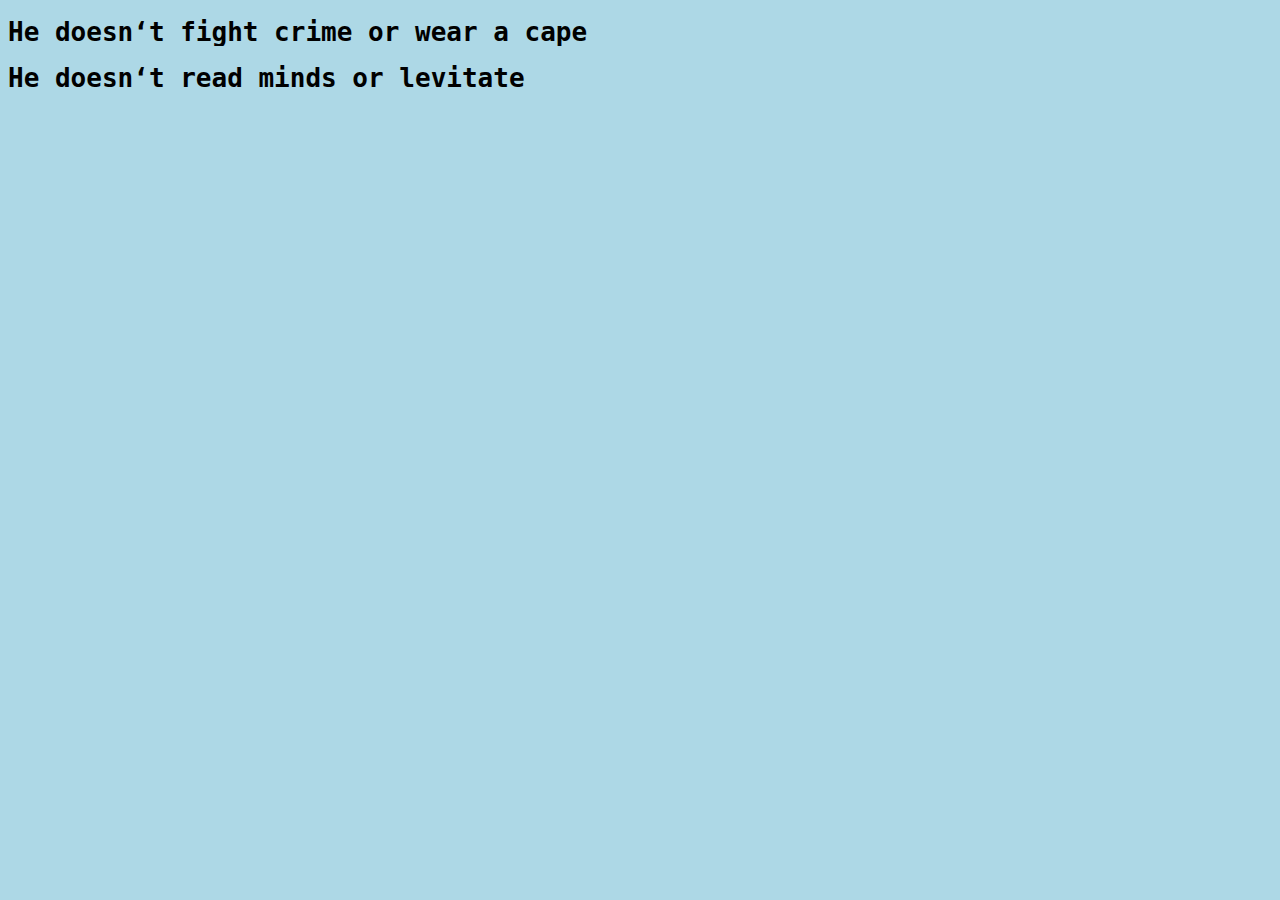
<file: Uebung_04_Satz_transition/index.html>
<!DOCTYPE html>
<html lang="de">
  <head>
    <meta charset="utf-8">
    <title>Transitions</title>

    <style>

    html {
      background-color: lightblue;
    }

    .animated-text {
 font-family: monospace;
 overflow: hidden;
 height:1.1em;
 word-wrap: break-word;
 white-space: nowrap;
 animation: typing 4s steps(48) forwards;
}

@keyframes typing {
  from {
    width: 0;
  }

  to {
    width: 48ch;
  }
}
    </style>


  </head>
  <body>


<h1 class="animated-text">He doesn‘t fight crime or wear a cape</h1>
<h1 class="animated-text">He doesn‘t read minds or levitate</h1>



  </body>
</html>
</file>
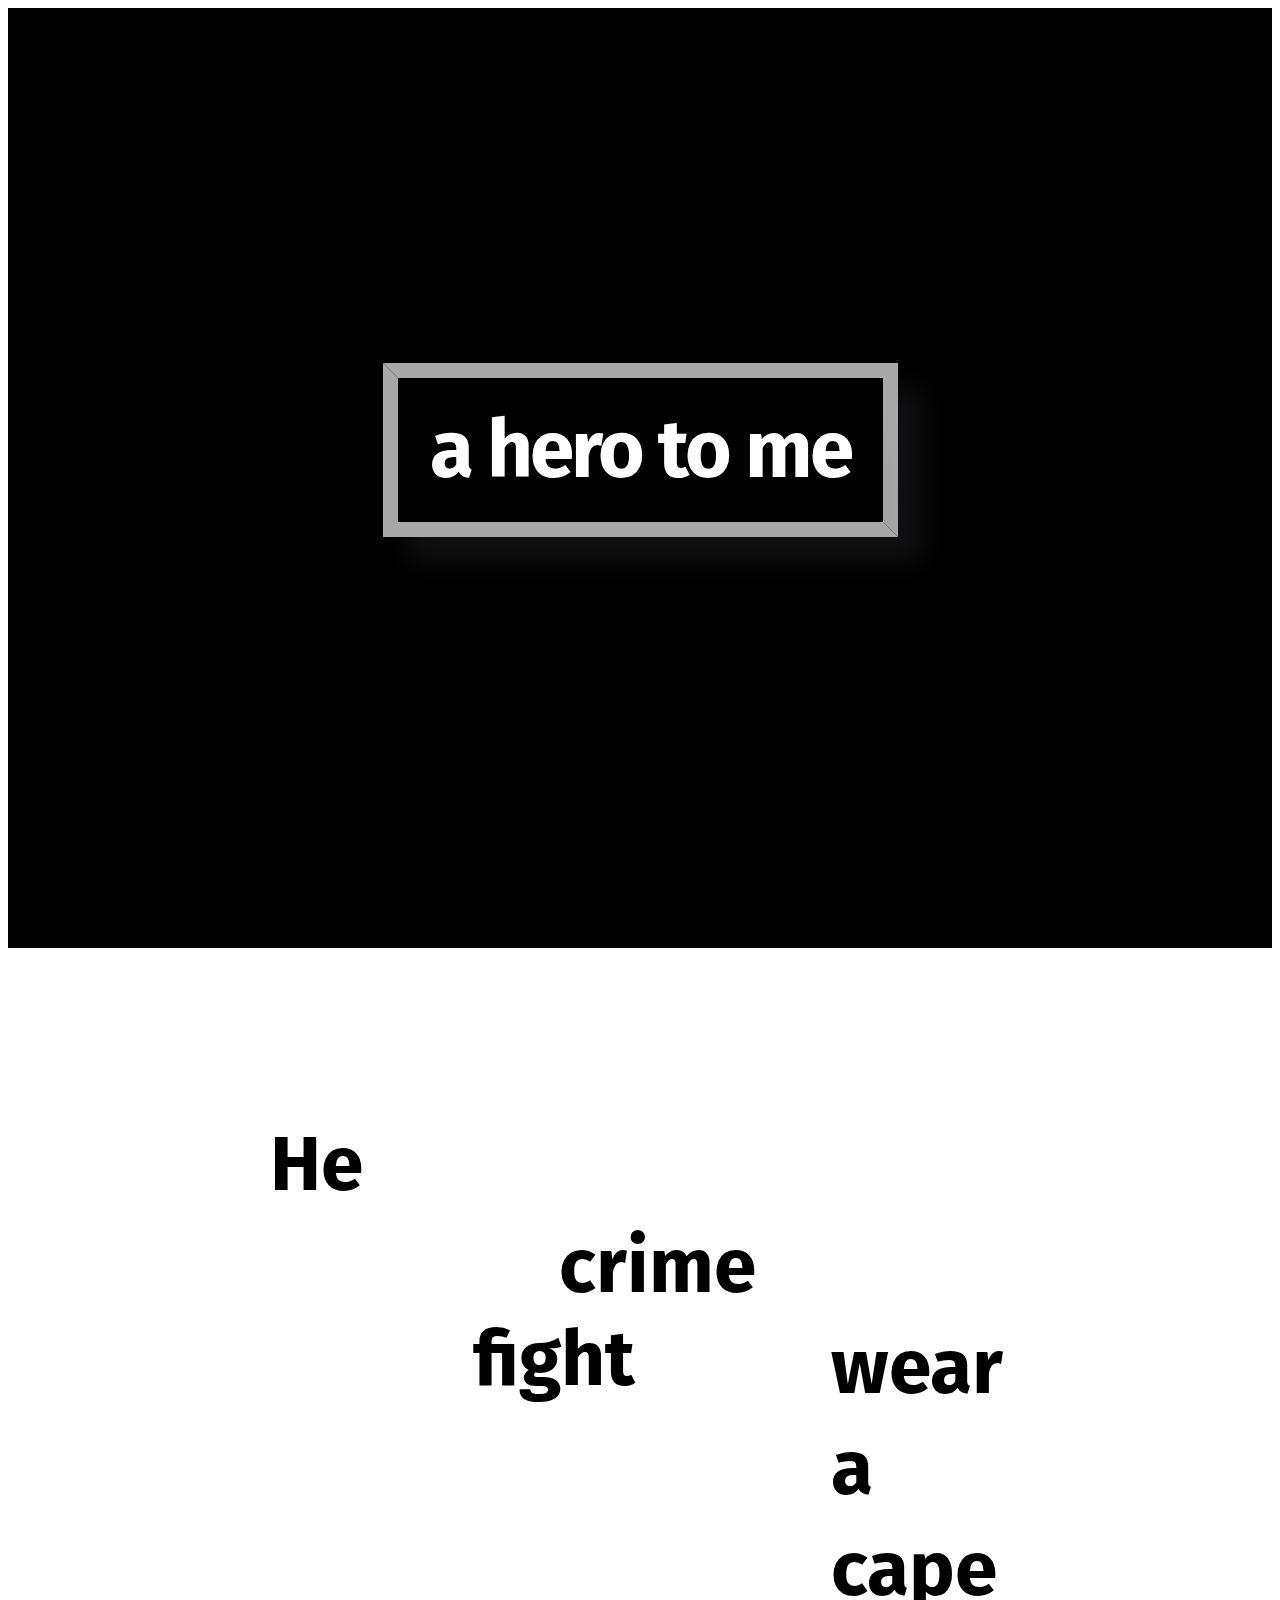
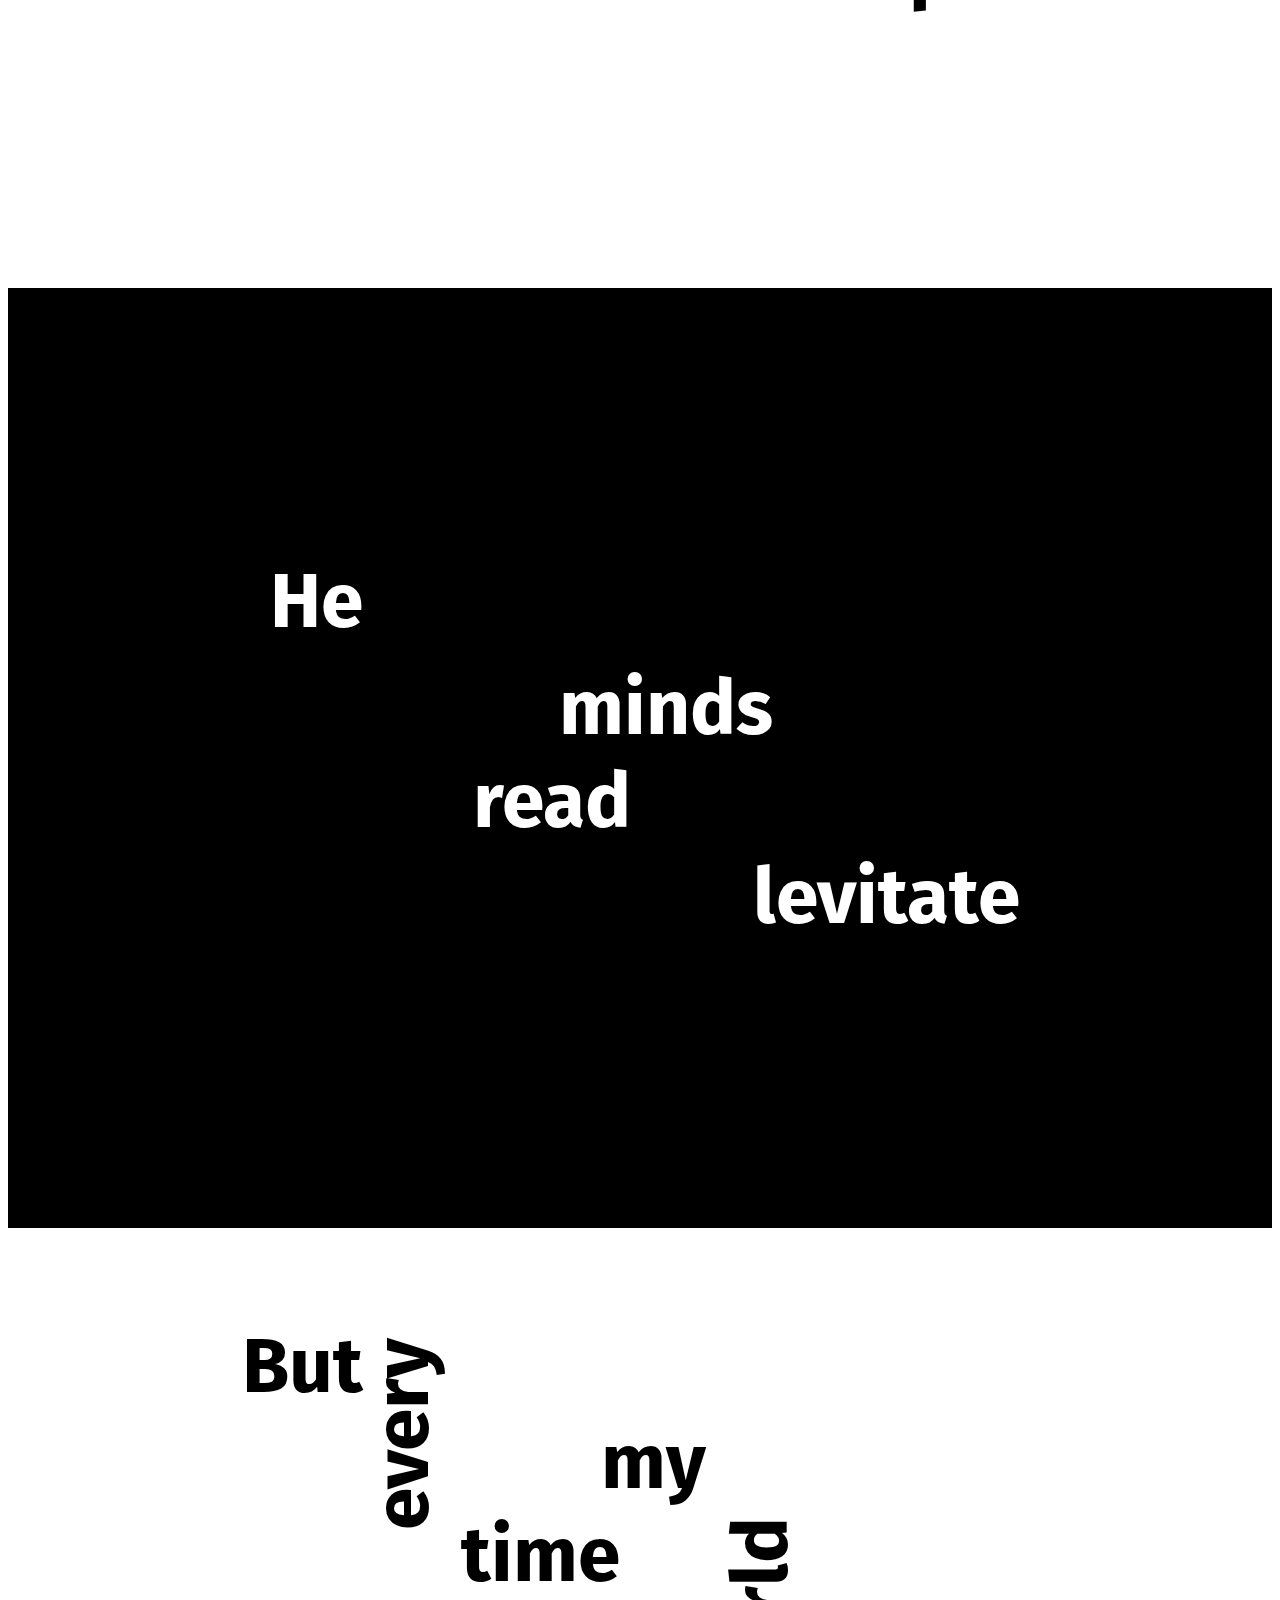
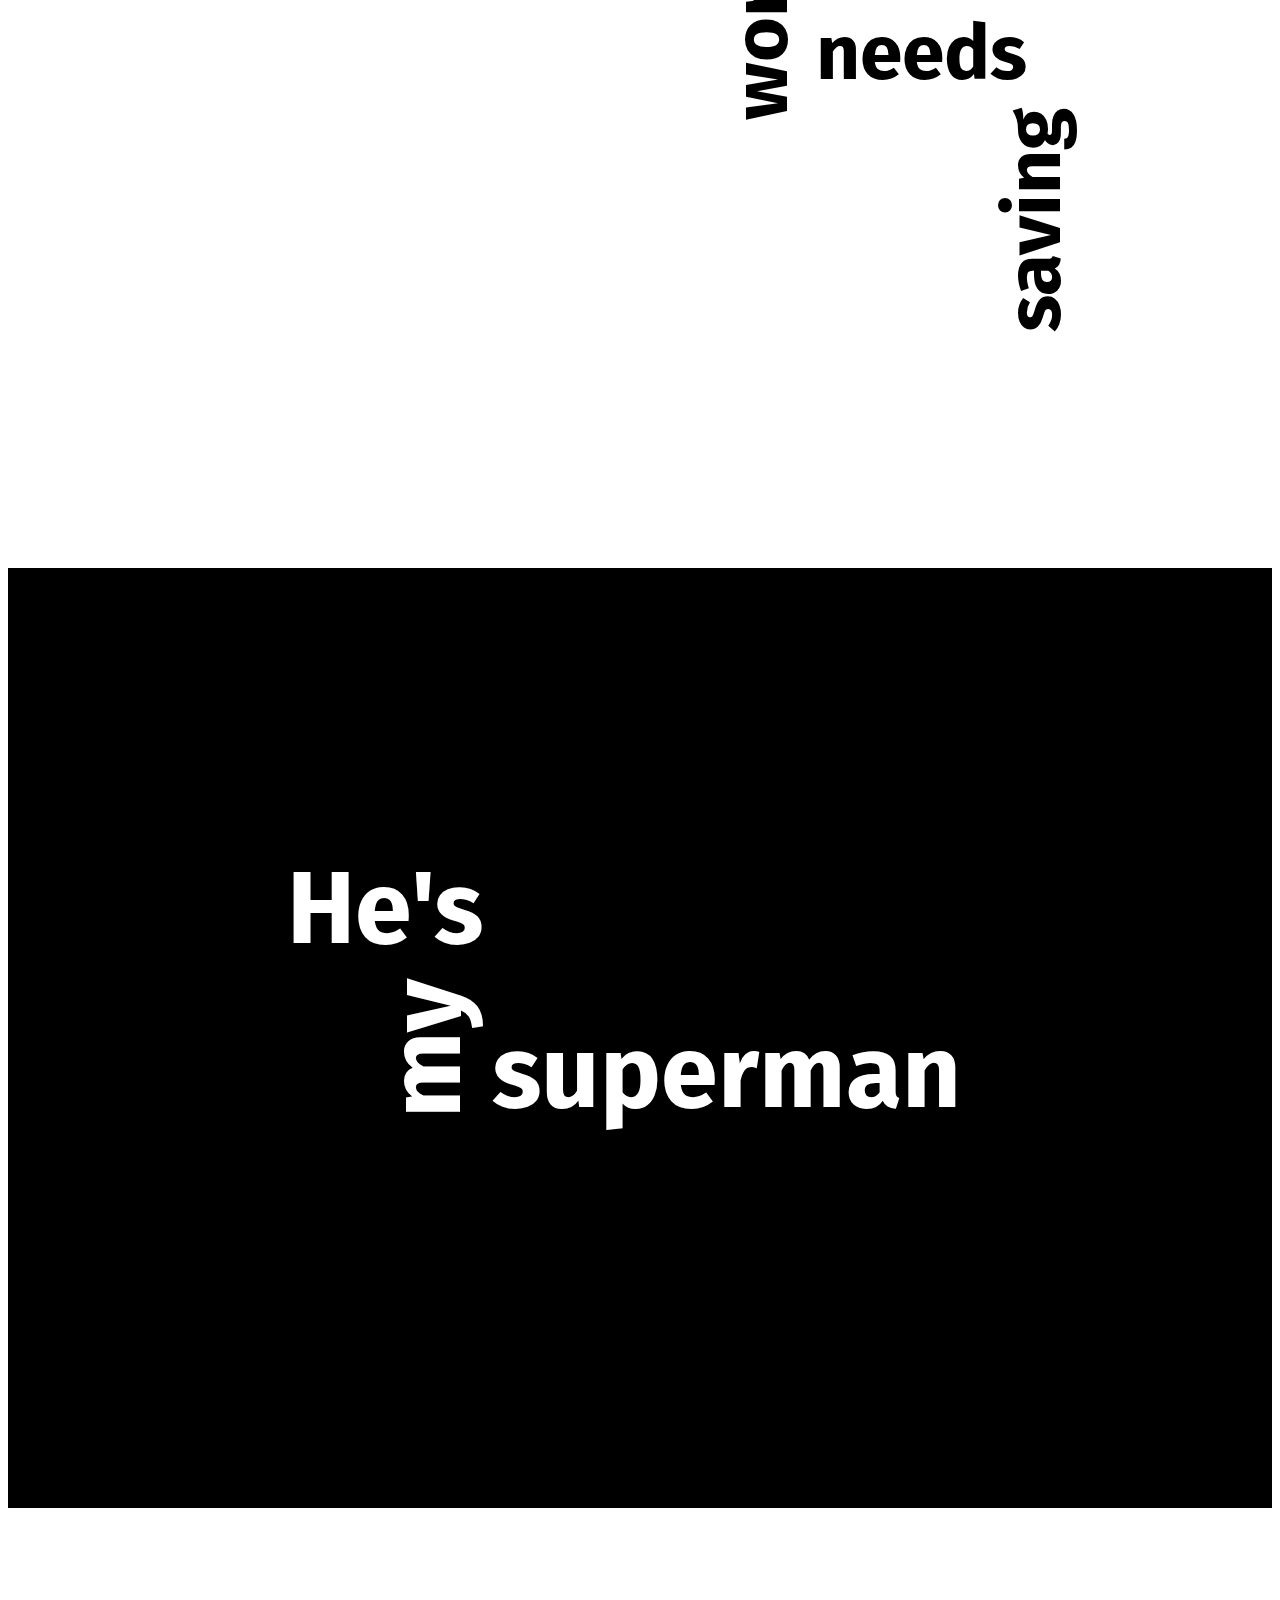
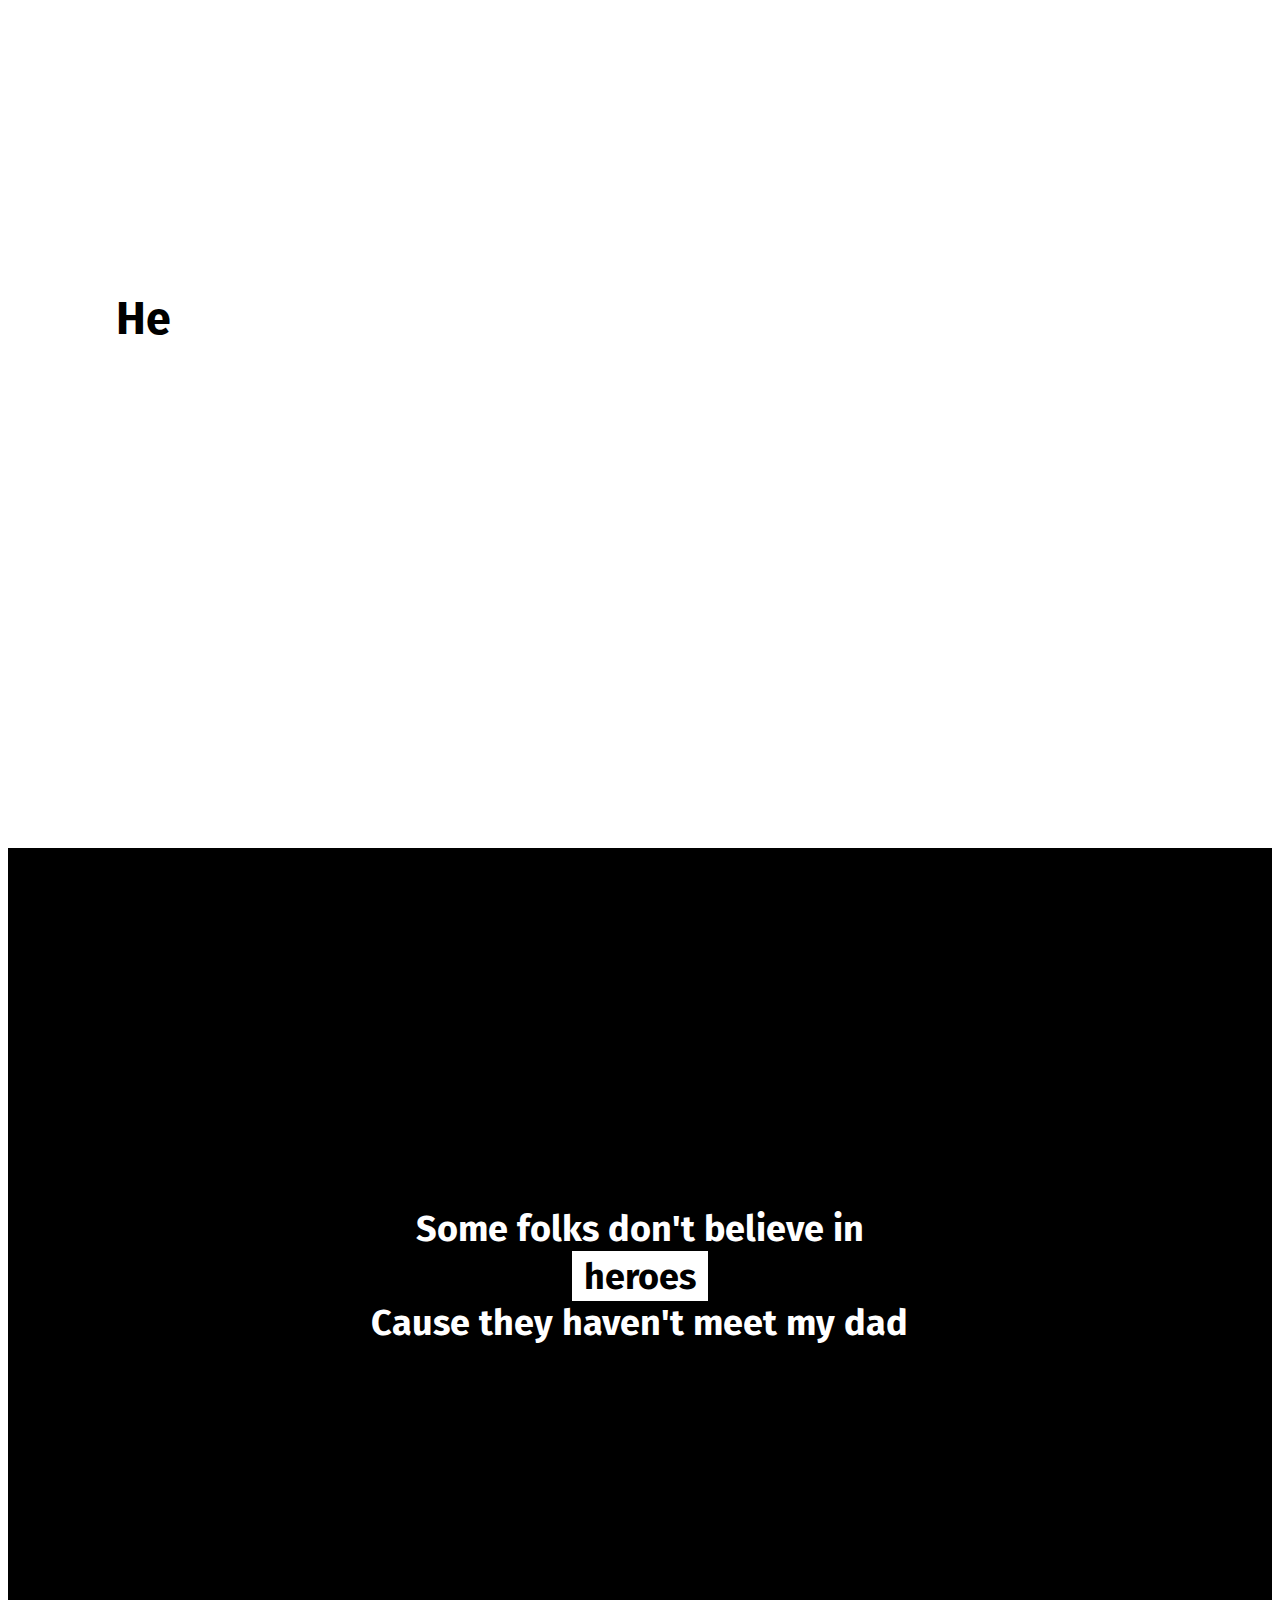
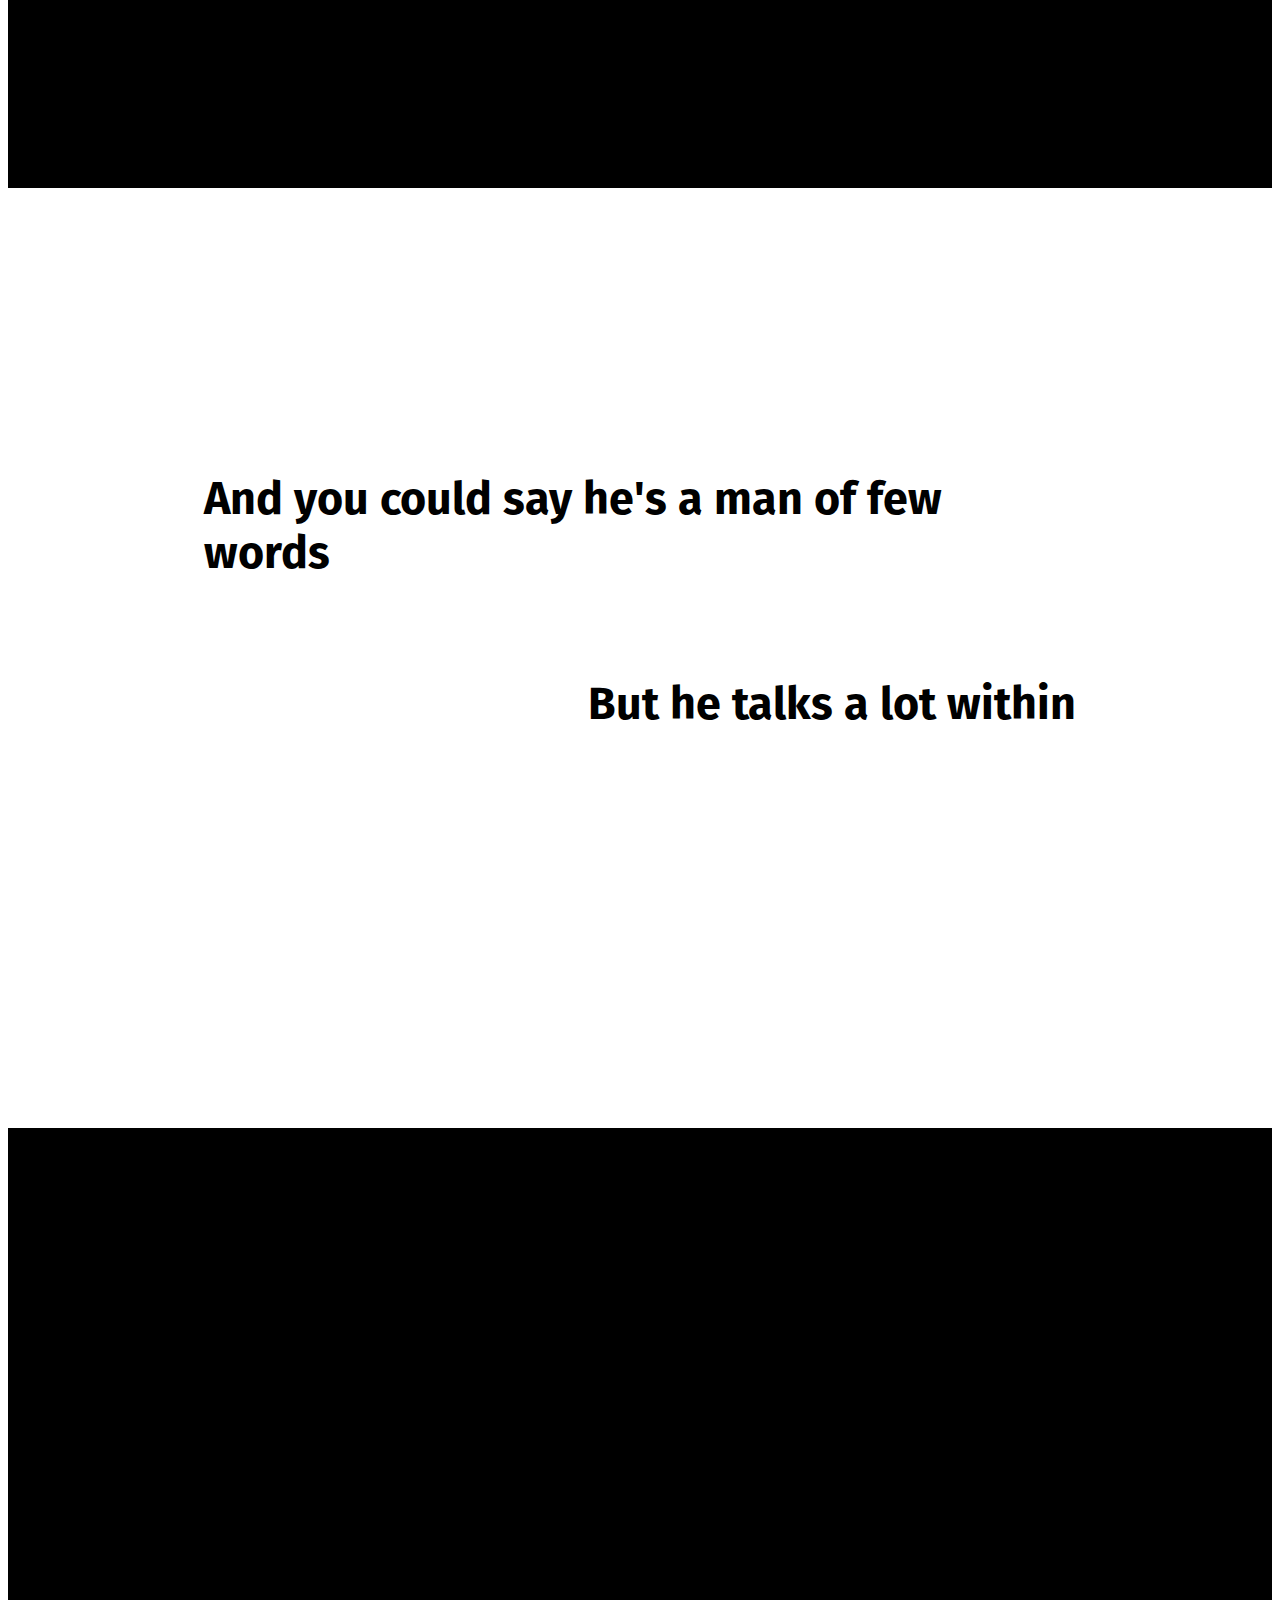
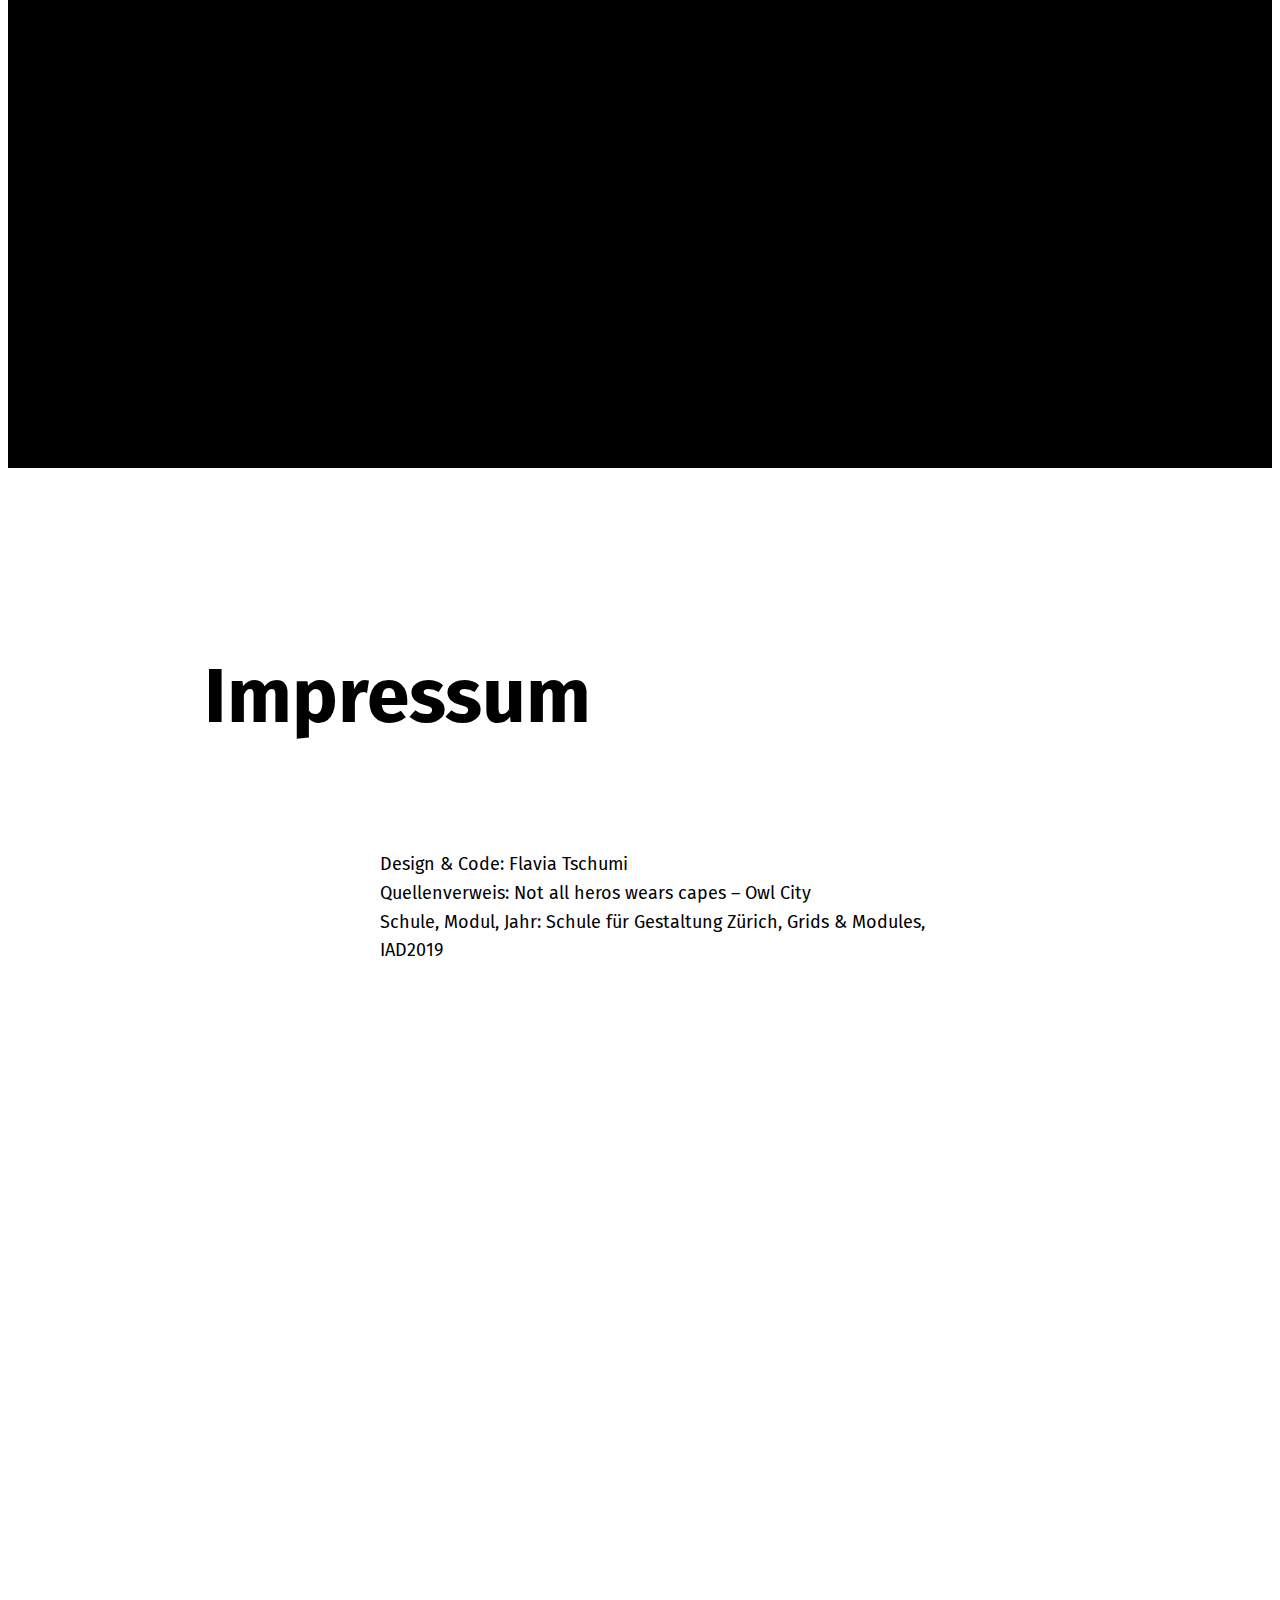
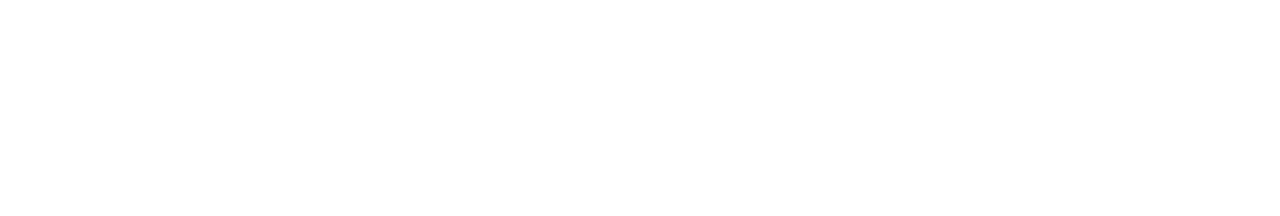
<file: Webseite_final/index.html>
<!DOCTYPE html>
<html lang="de">
<head>
    <meta charset="utf-8">
<link href="https://fonts.googleapis.com/css2?family=Fira+Sans:wght@300;400;500;600;700;800;900&display=swap" rel="stylesheet">
    <meta name="viewport" content="width=device-width, initial-scale=1.0"/>
    <title>a hero to me</title>
    <style>
        body > * {
            /* margin: 4px; */
            padding: 20px;
            /* border-radius: 7px; */
            font-family: 'Fira Sans', serif;
            font-weight: 700;
            /* font-size: 40vh; */
        }


        h1 {
          color: white;
          margin: 0;
          font-size: 8vw;
        }

        h2 {
          color: black;
          margin: 0;
          font-size: 6vw;
        }


        h3 {
          color: white;
          margin: 0;
          font-size: 6vw;

        }


        h4 {
          color: black;
          margin: 0;
          font-size: 6vw;
        }

        h5 {
          color: black;
          margin: 0;
          font-size: 3.5vw;
        }


        p {
          font-family: 'Fira Sans', serif;
          font-weight: 400;
          font-size: 18px;
          line-height: 160%;
        }

        .grundraster{
            display:grid;
            grid-template-columns: repeat(14, 1fr);
            grid-template-rows: repeat(10, 1fr);
            grid-gap: 1vh;
            /* grid-gap: 20px; */
            min-height:100vh;
            max-height: 100vh;
          }


            .vertikal{
              writing-mode: vertical-rl;
              transform: rotate(180deg);
              text-align: right;

            }






            /* ––––––– sequenz 0 ––––––– */

            .a0 {
              grid-column: 3 / span 8;
              grid-row: 3;

            }

            /* ––––––– sequenz 0 ENDE ––––––– */



            /* ––––––– sequenz1 ––––––– */

            .a1 {
              grid-column: 3 / span 2;
              grid-row: 3;
              text-align: right;
              vertical-align: top;
              line-height: 75%;
            }

            .isinview .a1{
              animation: right 1.5s;
            }


            .b1 {
              transform: translate(0, -200vh) rotate(180deg);

              grid-column: 5;
              grid-row: 3 / span 3;

              writing-mode: vertical-rl;
              text-align: right;

              opacity:0;

            }

            .isinview .b1{
              animation: top 3.5s;
              animation-fill-mode: forwards;

            }

            .c1 {
              grid-column: 6 / span 3;
              grid-row: 5;
              line-height: 100%;

            }

            .isinview .c1{
              animation: right 3s;
            }

            .d1 {
              grid-column: 7 / span 3;
              grid-row: 4;
            }

            .isinview .d1{
              animation: left 4s;
            }

            .e1 {
              transform: translate(0, 200vh) rotate(180deg);

                grid-column: 9 / span 1;
                grid-row: 5;

                writing-mode: vertical-rl;
                text-align: right;

                opacity: 0;

            }

            .isinview .e1{
              animation: bottom 4s;
              animation-fill-mode: forwards;

            }


            .f1 {
              grid-column: 10 / span 3;
              grid-row: 5;
            }

            .isinview .f1{
              animation: left 5s;
            }

            .g1 {
              grid-column: 10 / span 1;
              grid-row: 6;

            }

            .isinview .g1{
              animation: right 5.5s;
            }

            .h1 {
              grid-column: 10 / span 3;
              grid-row: 7;
            }

            .isinview .h1{
              animation: left 6s;
            }

            /* ––––––– sequenz 1 ENDE ––––––– */


            /* ––––––– sequenz 2 ––––––– */



            .a2 {
              grid-column: 3 / span 2;
              grid-row: 4;
              text-align: right;
              vertical-align: top;
              line-height: 75%;


            }

            .isinview .a2{
              animation: right 1s;
            }

            .b2 {
              transform: translate(0, -200vh) rotate(180deg);

              grid-column: 5;
              grid-row: 4 / span 5;

              writing-mode: vertical-rl;
              text-align: right;

                opacity:0;
            }

            .isinview .b2{
              animation: top 3.5s;
              /*animation-delay: 2s;*/
                animation-fill-mode: forwards;
            }

            .c2 {
              grid-column: 6 / span 2;
              grid-row: 6;
              line-height: 100%;

            }

            .isinview .c2{
              animation: right 3s;
            }

            .d2 {
              grid-column: 7 / span 3;
              grid-row: 5;

            }

            .isinview .d2{
                animation: left 4s;
            }

            .e2 {
              transform: translate(0, 200vh) rotate(180deg);

                grid-column: 9 / span 1;
                grid-row: 6;

                writing-mode: vertical-rl;
                text-align: right;

                opacity:0;

            }

            .isinview .e2{
                animation: bottom 5s;
                animation-fill-mode: forwards;

            }


            .f2 {
              grid-column: 9 / span 4;
              grid-row: 7;

              margin-left: 2.5vh;


            }

            .isinview .f2{
                animation: left 6s;
            }
            /* ––––––– sequenz 2 ENDE ––––––– */


            /* ––––––– sequenz 3 ––––––– */




            .a3 {
              grid-column: 3 / span 2;
              grid-row: 2;
              text-align: right;
              vertical-align: top;
              line-height: 75%;

            }

            .isinview .a3{
              animation: right 1s;
            }

            .b3 {
              grid-column: 5;
              grid-row: 2 / span 4;
              line-height: 80%;

              writing-mode: vertical-rl;
              transform: rotate(180deg);
              text-align: right;
            }

            .isinview .b3{
              animation: top 2s;
            }

            .c3 {
              grid-column: 6 / span 2;
              grid-row: 4;
              line-height: 100%;
              text-align: right;
            }

            .isinview .c3{
              animation: right 2s;
            }

            .d3 {
              grid-column: 7 / span 2;
              grid-row: 3;
              line-height: 90%;
              text-align: right;

            }

            .isinview .d3{
              animation: left 3s;
            }

            .e3 {
                grid-column: 9 / span 1;
                grid-row: 4 / span 3;

                writing-mode: vertical-rl;
                transform: rotate(180deg);
                text-align: right;
            }

            .isinview .e3{
              animation: bottom 3s;
            }

            .f3 {
              grid-column: 10 / span 3;
              grid-row: 5;

            }

            .isinview .f3{
              animation: left 4s;
            }

            .g3 {
              grid-column: 12 / span 1;
              grid-row: 6 / span 4;

              writing-mode: vertical-rl;
              transform: rotate(180deg);
              text-align: right;
            }

            .isinview .g3{
              animation: bottom 3.5s;
            }


            /* ––––––– sequenz 3 ENDE ––––––– */



            /* ––––––– sequenz 4 ––––––– */

            .a4 {
              grid-column: 3 / span 3;
              grid-row: 4;
              text-align: right;

            }

            .isinview .a4{
              animation: right 3s;
            }

            .b4 {
              grid-column: 5;
              grid-row: 5 / span 2;

              line-height: 110%;

              writing-mode: vertical-rl;
              transform: rotate(180deg);
              text-align: right;
            }

            .c4 {
              grid-column: 6 / span 5;
              grid-row: 6 / span 1;

              line-height: 15%;


            }

            .isinview .c4{
              animation: left 4s;
            }


            /* ––––––– sequenz 4 ENDE ––––––– */


            /* ––––––– sequenz 5  ––––––– */


            .a5 {
              grid-column: 2 / span 12;
              grid-row: 5;

            }
            .isinview .a5{
              animation: 5s;
            }
            /* ––––––– sequenz 5 ENDE ––––––– */



            /* ––––––– sequenz 6  ––––––– */


            .a6 {
              grid-column: 4 / span 8;
              grid-row: 5;
            }

            /* ––––––– sequenz 6 ENDE ––––––– */

            /* ––––––– sequenz 7  ––––––– */


            .a7 {
              grid-column: 3 / span 10;
              grid-row: 4 / span 1;
              text-align: left;
            }

            .isinview .a7{
              animation: right 3s;
            }

            .b7 {
              grid-column: 3 / span 10;
              grid-row: 6 / span 1;
              text-align: right;
            }
            .isinview .b7{
              animation: left 5s;

            }


            /* ––––––– sequenz 7 ENDE ––––––– */



            /* ––––––– sequenz 8  ––––––– */


            .a8 {
              transform: translate(0, 200vh) rotate(-180deg);

              grid-column: 2 / span 12;
              grid-row: 5;
              text-align: center;
              }

              .isinview .a8{
                animation: vonunten 5s ;
                animation-fill-mode: forwards;

              }


            /* ––––––– sequenz 8 ENDE ––––––– */




            /* ––––––– sequenz 9 Impressum ––––––– */


            .a9 {
              grid-column: 3 / span 8;
              grid-row: 3;

            }

            .isinview .a9{
              animation: right 3s;
            }

            .b9 {
              grid-column: 5 /span 7;
              grid-row: 5;
            }

            .isinview .b9{
              animation: left 3s;
            }

            /* ––––––– sequenz 9 Impressum ENDE ––––––– */






        #sequenz0{
              background: black;
            }

        #sequenz1{
          background: white;

        }

        #sequenz2{
          background: black;

        }

        #sequenz3{
          background: white;

        }

        #sequenz4{
          background: black;

        }

        #sequenz5{
          background: white;

        }

        #sequenz6{
          background: black;

        }

        #sequenz7{
          background: white;

        }

        #sequenz8{
          background: black;

        }

        #sequenz9{
          background: white;

        }


        section {
            /* background: white; */
            grid-area: section;
        }




        @keyframes left {
          from {
              transform: translate(200vh, 0);
            width: 100%;

          }

          to {
              transform: translate(0, 0);
            width: 100%;
          }
        }


        @keyframes right {
          from {
              transform: translate(-200vh, 0);
            width: 100%;
          }

          to {
              transform: translate(0, 0);
            width: 100%;
          }
        }

        @keyframes bottom {
          from {
              transform: translate(0, 200vh) rotate(180deg);
            width: 100%;
            opacity:1;

          }

          to {
              transform: translate(0, 0) rotate(180deg);
            width: 100%;
            opacity:1;

          }
        }


        @keyframes top {
          from {
              transform: translate(0, -200vh) rotate(180deg);
              width: 100%;
              opacity:1;
          }

          to {
              transform: translate(0, 0) rotate(180deg);
              width: 100%;
              opacity:1;
          }
        }



        @keyframes vonunten {
          from {
              transform: translate(0, 200vh) ;
            width: 100%;

          }

          to {
              transform: translate(0, 0) ;
            width: 100%;
          }
        }



        #containerflip {
          color: white;
          /* text-transform: uppercase; */
          font-size:4vh;
          font-weight:bold;
          text-align: center;
          /* padding-top:200px; */
          /* position:fixed; */
          /* width:100%;
          bottom:45%;
          display:block; */
        }

        #flip {
          height:50px;
          overflow:hidden;
        }

        #flip > div > div {
          color:#fff;
          padding:4px 12px;
          height:45px;
          margin-bottom:45px;
          display:inline-block;
        }

        #flip div:first-child {
          animation: show 5s linear infinite;
        }

        #flip div div {
          background:white;
          color: black;
        }
        #flip div:first-child div {
          background:white;
          color: black;
        }
        #flip div:last-child div {
          background:white;
          color: black;
        }

        @keyframes show {
          0% {margin-top:-270px;}
          5% {margin-top:-180px;}
          33% {margin-top:-180px;}
          38% {margin-top:-90px;}
          66% {margin-top:-90px;}
          71% {margin-top:0px;}
          99.99% {margin-top:0px;}
          100% {margin-top:-270px;}
        }




        #spin {
          color: black;
        }
        #spin:after {
          content:"";
          animation: spin 15s linear infinite;
        }
        @keyframes spin {
          5% { content:" loves his workshop and rock 'n roll"; }
          25% { content:" "; }
          30% { content:" has got a hot rod and a heart of gold"; }
          45% { content:" "; }
          50% { content:" built me a house in the arms of a tree"; }
          65% { content:" "; }
          70% { content:" taught me to drive and to fight and to dream";}
          100% { content:" "; }
        }






        @keyframes tipsy {
          0 {
            transform: translateX(-50%) translateY(-50%) rotate(0deg);
          }
          100% {
            transform: translateX(-50%) translateY(-50%) rotate(360deg);
          }
        }

        body {
          font-family: 'Fira-Sans', sans-serif;
          /* background-color: #2e2e31; */
        }

        a {
          color: white;
          text-shadow: 0 20px 25px black, 0 40px 60px black;
          font-size: 80px;
          font-weight: bold;
          text-decoration: none;
          letter-spacing: -3px;
          margin: 0;
          position: absolute;
          top: 50%;
          left: 50%;
          transform: translateX(-50%) translateY(-50%);
        }

        a:before,
        a:after {
          content: '';
          padding: .9em .4em;
          position: absolute;
          left: 50%;
          width: 100%;
          top: 50%;
          display: block;
          border: 15px solid #A8A8A8;
          transform: translateX(-50%) translateY(-50%) rotate(0deg);
          animation: 10s infinite alternate ease-in-out tipsy;
        }

        a:before {
          border-color: #A8A8A8 #A8A8A8 rgba(0, 0, 0, 0) rgba(0, 0, 0, 0);
          z-index: -1;
        }

        a:after {
          border-color: rgba(0, 0, 0, 0) rgba(0, 0, 0, 0) #A8A8A8 #A8A8A8;
          box-shadow: 25px 25px 25px rgba(20, 20, 23, .8);
        }





        /* –––––––––– arrow  –––––––––– */




        /* –––––––––– arrow ENDE –––––––––– */




/*
.rotate-scale-down{-webkit-animation:rotate-scale-down 2s cubic-bezier(.075,.82,.165,1.000) 1s infinite both;animation:rotate-scale-down 2s cubic-bezier(.075,.82,.165,1.000) 1s infinite both}


@-webkit-keyframes rotate-scale-down{0%{-webkit-transform:scale(1) rotateZ(0);transform:scale(1) rotateZ(0)}50%{-webkit-transform:scale(.5) rotateZ(180deg);transform:scale(.5) rotateZ(180deg)}100%{-webkit-transform:scale(1) rotateZ(360deg);transform:scale(1) rotateZ(360deg)}}@keyframes rotate-scale-down{0%{-webkit-transform:scale(1) rotateZ(0);transform:scale(1) rotateZ(0)}50%{-webkit-transform:scale(.5) rotateZ(180deg);transform:scale(.5) rotateZ(180deg)}100%{-webkit-transform:scale(1) rotateZ(360deg);transform:scale(1) rotateZ(360deg)}}





.scale-up-center{-webkit-animation:scale-up-center 1s cubic-bezier(.39,.575,.565,1.000)
  infinite alternate both;animation:scale-up-center 1s cubic-bezier(.39,.575,.565,1.000)
  infinite alternate both}

@-webkit-keyframes scale-up-center{0%{-webkit-transform:scale(.5);transform:scale(.5)}100%{-webkit-transform:scale(1);transform:scale(1)}}@keyframes scale-up-center{0%{-webkit-transform:scale(.5);transform:scale(.5)}100%{-webkit-transform:scale(1);transform:scale(1)}}

 */










    </style>
</head>
<body>


  <section id="sequenz0" class="grundraster">
     <!-- <h1 class="a0" >I still look up to him</h2> -->
       <a href="" target="_blank">a hero to me</a>



  </section>




<section id="sequenz1" class="grundraster checkview" data-attr-offset="300">
   <h2 class="a1" >He</h2>
   <h2 class="b1">doesn't</h2>
   <h2 class="c1">fight</h2>
   <h2 class="d1">crime</h2>
   <h2 class="e1">or</h2>
   <h2 class="f1">wear</h2>
   <h2 class="g1">a</h2>
   <h2 class="h1">cape</h2>

</section>


<section id="sequenz2" class="grundraster checkview" data-attr-offset="300">
  <h3 class="a2">He</h3>
  <h3 class="b2">doesn't</h3>
  <h3 class="c2">read</h3>
  <h3 class="d2">minds</h3>
  <h3 class="e2">or</h3>
  <h3 class="f2">levitate</h3>


</section>


<section id="sequenz3" class="grundraster checkview" data-attr-offset="300">
  <h2 class="a3">But</h2>
  <h2 class="b3">every</h2>
  <h2 class="c3">time</h2>
  <h2 class="d3">my</h2>
  <h2 class="e3">world</h2>
  <h2 class="f3">needs</h2>
  <h2 class="g3">saving</h2>

</section>


<section id="sequenz4" class="grundraster checkview" data-attr-offset="300">
  <h1 class="a4">He's</h3>
  <h1 class="b4">my</h3>
  <h1 class="c4">superman</h3>

</section>



<section id="sequenz5" class="grundraster checkview" data-attr-offset="300">
  <h5 class="a5">He <span id="spin"></span></h5>

</section>

<section id="sequenz6" class="grundraster checkview" data-attr-offset="300">

  <div id=containerflip class="a6">
  Some folks don't believe in
  <div id=flip>
    <div><div>heroes</div></div>
    <div><div>supermans</div></div>
    <div><div>champions</div></div>
  </div>
  Cause they haven't meet my dad
</div>

</section>



<section id="sequenz7" class="grundraster checkview" data-attr-offset="300">


<h5 class="a7">And you could say he's a man of few words</h5>
<h5 class="b7">But he talks a lot within </h5>


</section>




<section id="sequenz8" class="grundraster checkview" data-attr-offset="300">
<h1 class="a8">I still look up to him</h1>


</section>


<section id="sequenz9" class="grundraster checkview" data-attr-offset="300">
  <h4 class="a9">Impressum </h4>
  <p class="b9">Design & Code: Flavia Tschumi </br>
  Quellenverweis: Not all heros wears capes – Owl City   </br>
  Schule, Modul, Jahr: Schule für Gestaltung Zürich, Grids & Modules, IAD2019</p>

</section>


</body>

<script src="./styles/viewport2.js" ></script>


</html>
</file>
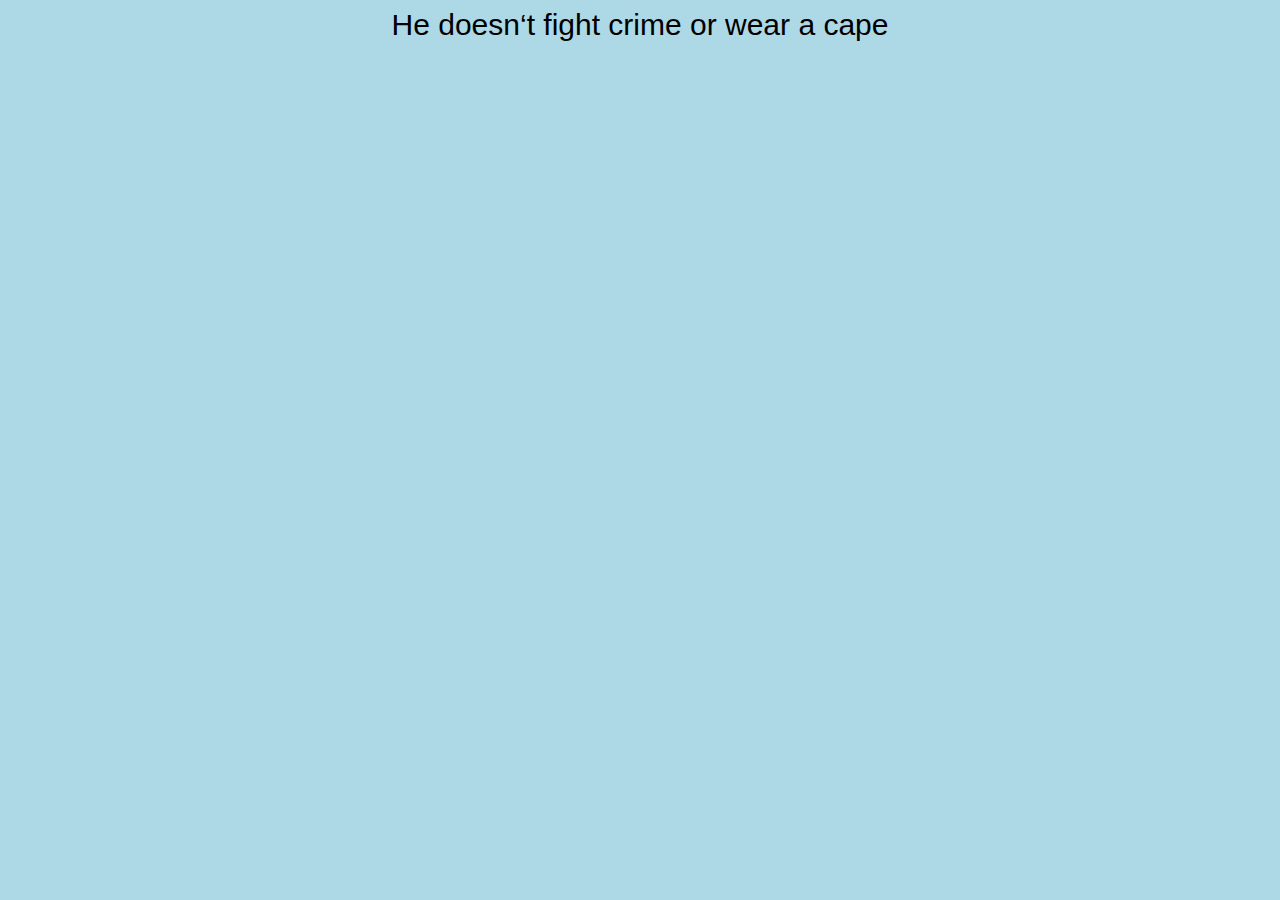
<file: Uebung_04_Satz_transition/Test_02/index.html>
<!DOCTYPE html>
<html lang="de">
  <head>
    <meta charset="utf-8">
    <title>Transitions</title>

    <style>

    /* summary:focus {
      outline; none;
    } */

    html {
      background-color: lightblue;
      font-family: Helvetica, sans-serif;
      font-size: 30px;
    }


body {
  justify-content: center;
align-content: center;
text-align: center;
background-color: lightblue;
transition: all 2s ease;

}

body:hover .satz{
  color: lightblue;
  font-size: 80px;
  transition: all 2s ease;
  text-align: center;
}

body:hover {
  background-color: darkblue;
}

    </style>


  </head>
  <body>


<div class= "satz"> He doesn‘t fight crime or wear a cape </div>



  </body>
</html>
</file>
